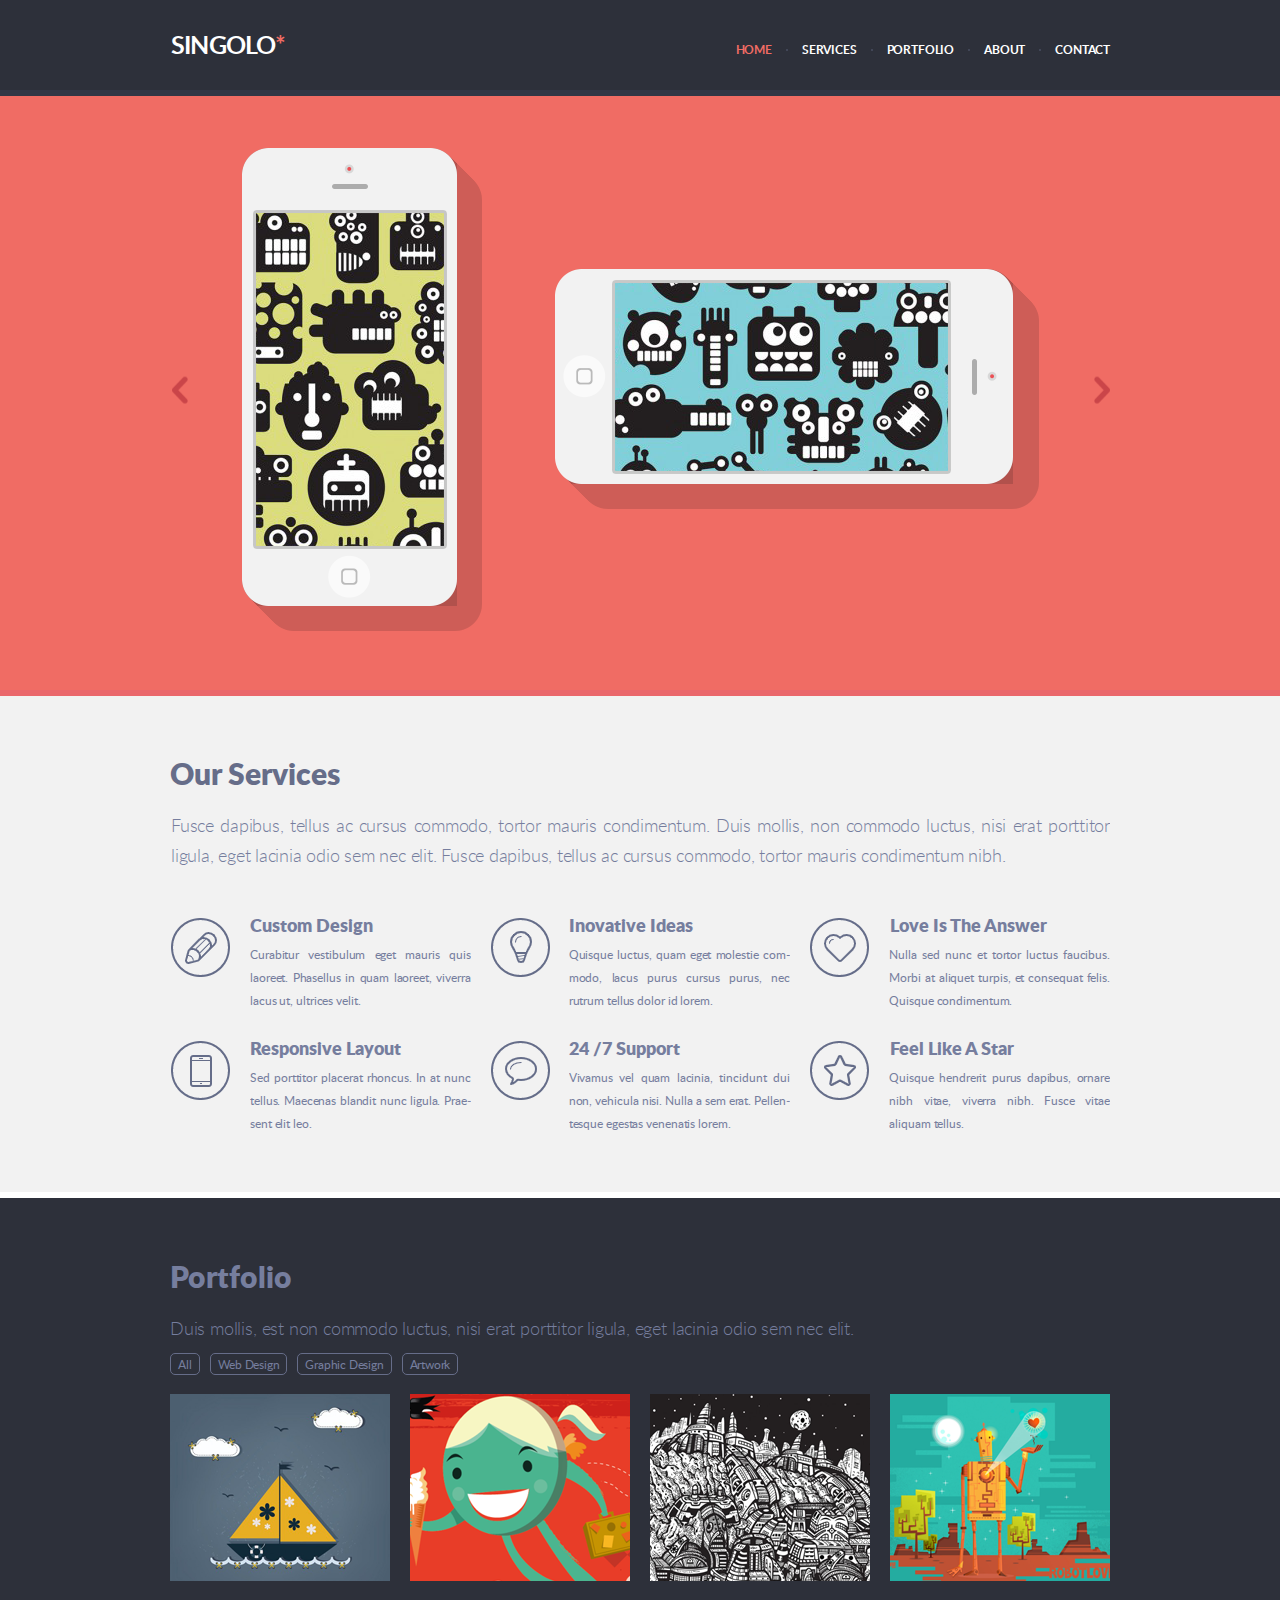
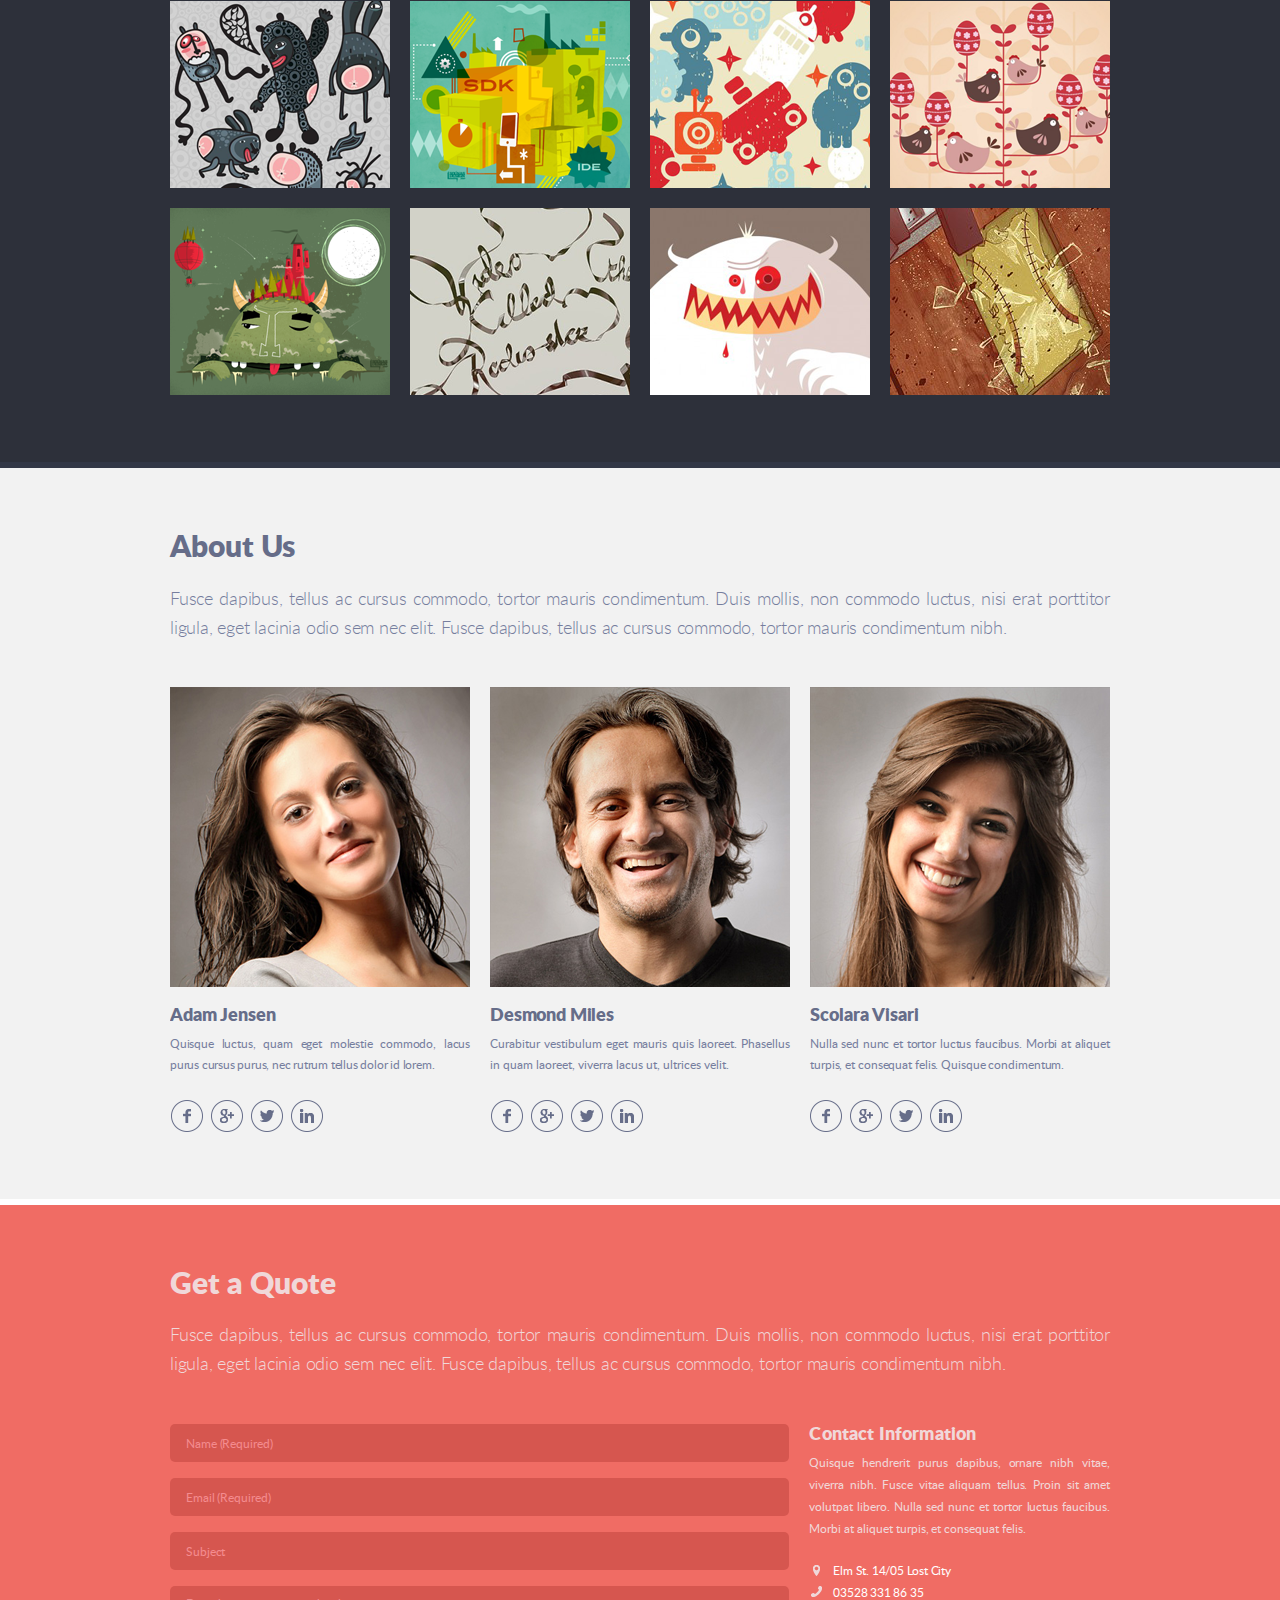
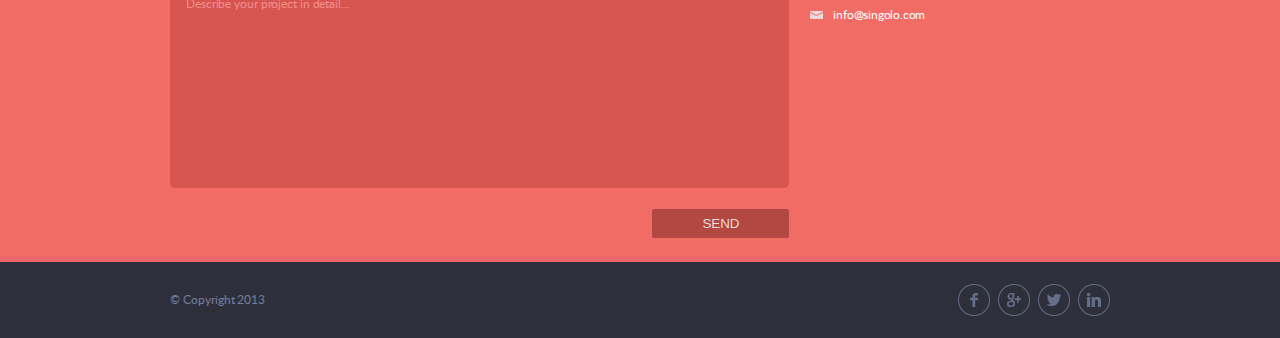
<file: index.html>
<!DOCTYPE html>
<html lang="en">
<head>
  <meta charset="UTF-8">
  <meta name="viewport" content="width=device-width, initial-scale=1.0">
  <title>Singolo</title>
  <link rel="stylesheet" href="style.css">
</head>
<body>
  <div class="wrapper">
    <header class="header">
      <div class="container">
        <div class="header__block">
          <div class="burger">
            <div class="burger__item"></div>
            <div class="burger__item"></div>
            <div class="burger__item"></div>
          </div>
          <h1 class="header__logo">Singolo<span class="header__note">*</span></h1>
          <nav class="header__nav">
            <ul class="nav">
              <li class="nav__item">
                <a class="nav__link active" href="#home">Home</a>
              </li>
              <li class="nav__item">
                <a class="nav__link" href="#services">Services</a>
              </li>
              <li class="nav__item">
                <a class="nav__link" href="#portfolio">Portfolio</a>
              </li>
              <li class="nav__item">
                <a class="nav__link" href="#about">About</a>
              </li>
              <li class="nav__item">
                <a class="nav__link" href="#contact">Contact</a>
              </li>
            </ul>
          </nav>
        </div>
      </div>
    </header>
    <main class="content">
      <div class="slider" id="home">
        <div class="container">
          <div class="slider__block">
            <div class="arrow-left">
              <img src="./assets/images/arrow-left.png" alt="arrow-left">
            </div>
            <div class="arrow-right"">
              <img src="./assets/images/arrow-right.png" alt="arrow-right">
            </div>
            <div class="slider__wrapper">
              <div class="slide">
                <div class="vertical-phone" id="vertical-phone">
                  <div class="vertical-blackout">
                    <div class="to-bottom"></div>
                    <div class="to-top"></div>
                  </div>
                  <div class="vertical-circle"></div>
                  <img class="vertical-img" src="./assets/images/iphone-vertical.png" alt="iphone-vertical">
                  <div class="vertical-shadow">
                    <img src="./assets/images/vertical-shadow.png" alt="vertical-shadow">
                  </div>
                </div>
                <div class="hozirontal-phone">
                  <div class="horizontal-blackout">
                    <div class="to-left"></div>
                    <div class="to-right"></div>
                  </div>
                  <div class="horizontal-circle"></div>
                  <img class="horizontal-img" src="./assets/images/iphone-horizontal.png" alt="iphone-vertical">
                  <div class="horizontal-shadow">
                    <img src="./assets/images/horizontal-shadow.png" alt="horizontal-shadow">
                  </div>
                </div>
              </div>
              <div class="slide">
                <div class="allPhones">
                  <img src="assets/images/slide2.png" alt="Phones">
                </div>
              </div>
            </div>
          </div>
        </div>
      </div>
      <div class="services" id="services">
        <div class="container">
          <div class="services__block">
            <h2 class="services__title">Our Services</h2>
            <div class="services__desc">Fusce dapibus, tellus ac cursus commodo, tortor mauris condimentum. Duis mollis, non commodo luctus, nisi erat porttitor ligula, eget lacinia odio sem nec elit. Fusce dapibus, tellus ac cursus commodo, tortor mauris condimentum nibh.</div>
            <div class="layout-column3">
              <div class="service">
                <div class="service__pic">
                  <img class="service__img" src="./assets/images/pen.png" alt="Pen">
                </div>
                <div class="service__info">
                  <h3 class="service__head">Custom Design</h3>
                  <div class="service__text">
                    Curabitur vestibulum eget mauris quis laoreet. Phasellus in quam laoreet, viverra lacus ut, ultrices velit.
                  </div>
                </div>
              </div>
              <div class="service">
                <div class="service__pic">
                  <img class="service__img" src="./assets/images/bulb.png" alt="Bulb">
                </div>
                <div class="service__info">
                  <h3 class="service__head">Inovative Ideas</h3>
                  <div class="service__text">
                    Quisque luctus, quam eget molestie com-modo, lacus purus cursus purus, nec rutrum tellus dolor id lorem.
                  </div>
                </div>
              </div>
              <div class="service">
                <div class="service__pic">
                  <img class="service__img" src="./assets/images/heart.png" alt="Heart">
                </div>
                <div class="service__info">
                  <h3 class="service__head">Love Is The Answer</h3>
                  <div class="service__text">
                    Nulla sed nunc et tortor luctus faucibus. Morbi at aliquet turpis, et consequat felis. Quisque condimentum.
                  </div>
                </div>
              </div>
              <div class="service">
                <div class="service__pic">
                  <img class="service__img" src="./assets/images/phone.png" alt="Phone">
                </div>
                <div class="service__info">
                  <h3 class="service__head">Responsive Layout</h3>
                  <div class="service__text">
                    Sed porttitor placerat rhoncus. In at nunc tellus. Maecenas blandit nunc ligula. Prae&shy;sent elit leo.
                  </div>
                </div>
              </div>
              <div class="service">
                <div class="service__pic">
                  <img class="service__img" src="./assets/images/bubble.png" alt="Bubble">
                </div>
                <div class="service__info">
                  <h3 class="service__head">24 /7 Support</h3>
                  <div class="service__text">
                    Vivamus vel quam lacinia, tincidunt dui non, vehicula nisi. Nulla a sem erat. Pellen&shy;tesque egestas venenatis lorem.
                  </div>
                </div>
              </div>
              <div class="service">
                <div class="service__pic">
                  <img class="service__img" src="./assets/images/star.png" alt="Star">
                </div>
                <div class="service__info">
                  <h3 class="service__head">Feel Like A Star</h3>
                  <div class="service__text">
                    Quisque hendrerit purus dapibus, ornare nibh vitae, viverra nibh. Fusce vitae aliquam tellus.
                  </div>
                </div>
              </div>
            </div>
          </div>
        </div>
      </div>
      <div class="portfolio" id="portfolio">
        <div class="container">
          <div class="portfolio__block">
            <h2 class="portfolio__title">Portfolio</h2>
            <div class="portfolio__desc">
              Duis mollis, est non commodo luctus, nisi erat porttitor ligula, eget lacinia odio sem nec elit.
            </div>
            <div class="portfolio__buttons">
              <ul class="buttons">
                <li class="buttons__item buttons__item--active">
                  <a href="#" class="buttons__link">All</a>
                </li>
                <li class="buttons__item">
                  <a href="#" class="buttons__link">Web Design</a>
                </li>
                <li class="buttons__item">
                  <a href="#" class="buttons__link">Graphic Design</a>
                </li>
                <li class="buttons__item">
                  <a href="#" class="buttons__link">Artwork</a>
                </li>
              </ul>
            </div>
            <div class="portfolio__images">
              <div class="portfolio__pic">
                <img class="portfolio__img" src="./assets/images/portfolio/portfolio_image1.png" alt="Image 1">
              </div>
              <div class="portfolio__pic">
                <img class="portfolio__img" src="./assets/images/portfolio/portfolio_image2.png" alt="Image 2">
              </div>
              <div class="portfolio__pic">
                <img class="portfolio__img" src="./assets/images/portfolio/portfolio_image3.png" alt="Image 3">
              </div>
              <div class="portfolio__pic">
                <img class="portfolio__img" src="./assets/images/portfolio/portfolio_image4.png" alt="Image 4">
              </div>
              <div class="portfolio__pic">
                <img class="portfolio__img" src="./assets/images/portfolio/portfolio_image5.png" alt="Image 5">
              </div>
              <div class="portfolio__pic">
                <img class="portfolio__img" src="./assets/images/portfolio/portfolio_image6.png" alt="Image 6">
              </div>
              <div class="portfolio__pic">
                <img class="portfolio__img" src="./assets/images/portfolio/portfolio_image7.png" alt="Image 7">
              </div>
              <div class="portfolio__pic">
                <img class="portfolio__img" src="./assets/images/portfolio/portfolio_image8.png" alt="Image 8">
              </div>
              <div class="portfolio__pic">
                <img class="portfolio__img" src="./assets/images/portfolio/portfolio_image9.png" alt="Image 9">
              </div>
              <div class="portfolio__pic">
                <img class="portfolio__img" src="./assets/images/portfolio/portfolio_image10.png" alt="Image 10">
              </div>
              <div class="portfolio__pic">
                <img class="portfolio__img" src="./assets/images/portfolio/portfolio_image11.png" alt="Image 11">
              </div>
              <div class="portfolio__pic">
                <img class="portfolio__img" src="./assets/images/portfolio/portfolio_image12.png" alt="Image 12">
              </div>
            </div>
          </div>
        </div>
      </div>
      <div class="about" id="about">
        <div class="container">
          <div class="about__block">
            <h2 class="about__title">About Us</h2>
            <div class="about__desc">
              Fusce dapibus, tellus ac cursus commodo, tortor mauris condimentum. Duis mollis, non commodo luctus, nisi erat porttitor ligula, eget lacinia odio sem nec elit. Fusce dapibus, tellus ac cursus commodo, tortor mauris condimentum nibh.
            </div>
            <div class="about__column3">
              <div class="person">
                <div class="person__pic">
                  <img class="person__img" src="./assets/images/portfolio/about-photo1.png" alt="Person 1">
                </div>
                <div class="person__name">Adam Jensen</div>
                <div class="person__info">Quisque luctus, quam eget molestie commodo, lacus purus cursus purus, nec rutrum tellus dolor id lorem.</div>
                <ul class="social">
                  <li class="social__item">
                    <a class="social__link social__link--fb" href="#" >
                      <img src="./assets/images/portfolio/fb.png" alt="Facebook">
                    </a>
                  </li>
                  <li class="social__item">
                    <a class="social__link social__link--go" href="#" >
                      <img src="./assets/images/portfolio/google.png" alt="Google+">
                    </a>
                  </li>
                  <li class="social__item">
                    <a class="social__link social__link--tw" href="#" >
                      <img src="./assets/images/portfolio/tw.png" alt="Twitter">
                    </a>
                  </li>
                  <li class="social__item">
                    <a class="social__link social__link--ln" href="#" >
                      <img src="./assets/images/portfolio/linkedin.png" alt="Linkedin">
                    </a>
                  </li>
                </ul>
              </div>
              <div class="person">
                <div class="person__pic">
                  <img class="person__img" src="./assets/images/portfolio/about-photo2.png" alt="Person 2">
                </div>
                <div class="person__name">Desmond Miles</div>
                <div class="person__info">Curabitur vestibulum eget mauris quis laoreet. Phasellus in quam laoreet, viverra lacus ut, ultrices velit.</div>
                <ul class="social">
                  <li class="social__item">
                    <a class="social__link social__link--fb" href="#" >
                      <img src="./assets/images/portfolio/fb.png" alt="Facebook">
                    </a>
                  </li>
                  <li class="social__item">
                    <a class="social__link social__link--go" href="#" >
                      <img src="./assets/images/portfolio/google.png" alt="Google+">
                    </a>
                  </li>
                  <li class="social__item">
                    <a class="social__link social__link--tw" href="#" >
                      <img src="./assets/images/portfolio/tw.png" alt="Twitter">
                    </a>
                  </li>
                  <li class="social__item">
                    <a class="social__link social__link--ln" href="#" >
                      <img src="./assets/images/portfolio/linkedin.png" alt="Linkedin">
                    </a>
                  </li>
                </ul>
              </div>
              <div class="person">
                <div class="person__pic">
                  <img class="person__img" src="./assets/images/portfolio/about-photo3.png" alt="Person 3">
                </div>
                <div class="person__name">Scolara Visari</div>
                <div class="person__info">Nulla sed nunc et tortor luctus faucibus. Morbi at aliquet turpis, et consequat felis. Quisque condimentum.</div>
                <ul class="social">
                  <li class="social__item">
                    <a class="social__link social__link--fb" href="#" >
                      <img src="./assets/images/portfolio/fb.png" alt="Facebook">
                    </a>
                  </li>
                  <li class="social__item">
                    <a class="social__link social__link--go" href="#" >
                      <img src="./assets/images/portfolio/google.png" alt="Google+">
                    </a>
                  </li>
                  <li class="social__item">
                    <a class="social__link social__link--tw" href="#" >
                      <img src="./assets/images/portfolio/tw.png" alt="Twitter">
                    </a>
                  </li>
                  <li class="social__item">
                    <a class="social__link social__link--ln" href="#" >
                      <img src="./assets/images/portfolio/linkedin.png" alt="Linkedin">
                    </a>
                  </li>
                </ul>
              </div>
            </div>
          </div>
        </div>
      </div>
      <div class="quote" id="contact">
        <div class="container">
          <div class="quote__block">
            <h2 class="quote__title">Get a Quote</h2>
            <div class="quote__desc">
              Fusce dapibus, tellus ac cursus commodo, tortor mauris
              condimentum. Duis mollis, non commodo luctus, nisi erat
              porttitor ligula, eget lacinia odio sem nec elit. Fusce dapibus,
              tellus ac cursus commodo, tortor mauris condimentum nibh.
            </div>
            <div class="quote__information">
              <form class="form" action="#" method="post">
                <div class="form__row">
                  <input
                    class="form__input"
                    id="form-name"
                    type="text"
                    name="name"
                    placeholder="Name (Required)"
                    pattern="[_a-zA-Z0-9()\s-]+"
                    required
                  />
                </div>
                <div class="form__row">
                  <input
                    class="form__input"
                    id="form-email"
                    type="email"
                    name="email"
                    placeholder="Email (Required)"
                    pattern="^([a-z0-9_\.-]+)@([a-z0-9_\.-]+)\.([a-z\.]{2,6})$"
                    required
                  />
                </div>
                <div class="form__row">
                  <input
                    class="form__input"
                    id="form-subject"
                    type="text"
                    name="subject"
                    placeholder="Subject"
                    pattern="[_a-zA-Z0-9()\s-]+"
                    required
                  />
                </div>
                <div class="form__row">
                  <textarea
                    class="form__detail"
                    id="form-detail"
                    name="detail"
                    placeholder="Describe your project in detail..."
                    required
                  ></textarea>
                </div>
                <div class="form__row form__row--btn">
                  <input class="form__submit" id="form-submit" type="submit" value="SEND" />
                </div>
              </form>
              <div class="info">
                <h3 class="info__head">Contact Information</h3>
                <div class="info__block">
                  <p>
                    Quisque hendrerit purus dapibus, ornare nibh vitae, viver&shy;ra
                    nibh. Fusce vitae aliquam tellus. Proin sit amet volutpat
                    libero. Nulla sed nunc et tortor luctus faucibus. Morbi at
                    aliquet turpis, et consequat felis.
                  </p>
                </div>
                <ul class="info__list">
                  <li class="info__item">
                    <a class="info__link" href="#">
                      <div class="info__pic">
                        <img class="info__img" src="assets/images/feedback/location.png" alt="Location">
                      </div>
                      <div class="info__text">Elm St. 14/05 Lost City</div>
                    </a>
                  </li>
                  <li class="info__item">
                    <a class="info__link" href="tel:035283318635">
                      <div class="info__pic">
                        <img class="info__img" src="assets/images/feedback/telephone.png" alt="Telephone">
                      </div>
                      <div class="info__text">03528 331 86 35</div>
                    </a>
                  </li>
                  <li class="info__item">
                    <a class="info__link" href="mailto:info@singolo.com">
                      <div class="info__pic">
                        <img class="info__img" src="assets/images/feedback/mail.png" alt="Email">
                      </div>
                      <div class="info__text">info@singolo.com</div>
                    </a>
                  </li>
                </ul>
              </div>
            </div>
          </div>
        </div>
      </div>
    </main>
    <div id="message-block" class="hidden">
      <div id="message">
        <h3 id="message__title">The letter was sent!</h3>
        <p><span id="result-subject"></span></p>
        <p><span id="result-detail"></span></p>
        <button id="close-btn">Ок</button>
      </div>
    </div>
    <footer class="footer">
      <div class="container">
        <div class="footer__block">
          <div class="footer__copyright">&copy; Copyright 2013</div>
          <ul class="social social-footer">
            <li class="social__item">
              <a class="social__link social__link--fb" href="#" >
                <img src="./assets/images/portfolio/fb.png" alt="Facebook">
              </a>
            </li>
            <li class="social__item">
              <a class="social__link social__link--go" href="#" >
                <img src="./assets/images/portfolio/google.png" alt="Google+">
              </a>
            </li>
            <li class="social__item">
              <a class="social__link social__link--tw" href="#" >
                <img src="./assets/images/portfolio/tw.png" alt="Twitter">
              </a>
            </li>
            <li class="social__item">
              <a class="social__link social__link--ln" href="#" >
                <img src="./assets/images/portfolio/linkedin.png" alt="Linkedin">
              </a>
            </li>
          </ul>
        </div>
      </div>
    </footer>
  </div>
<script src="./script.js"></script>
</body>
</html>
</file>
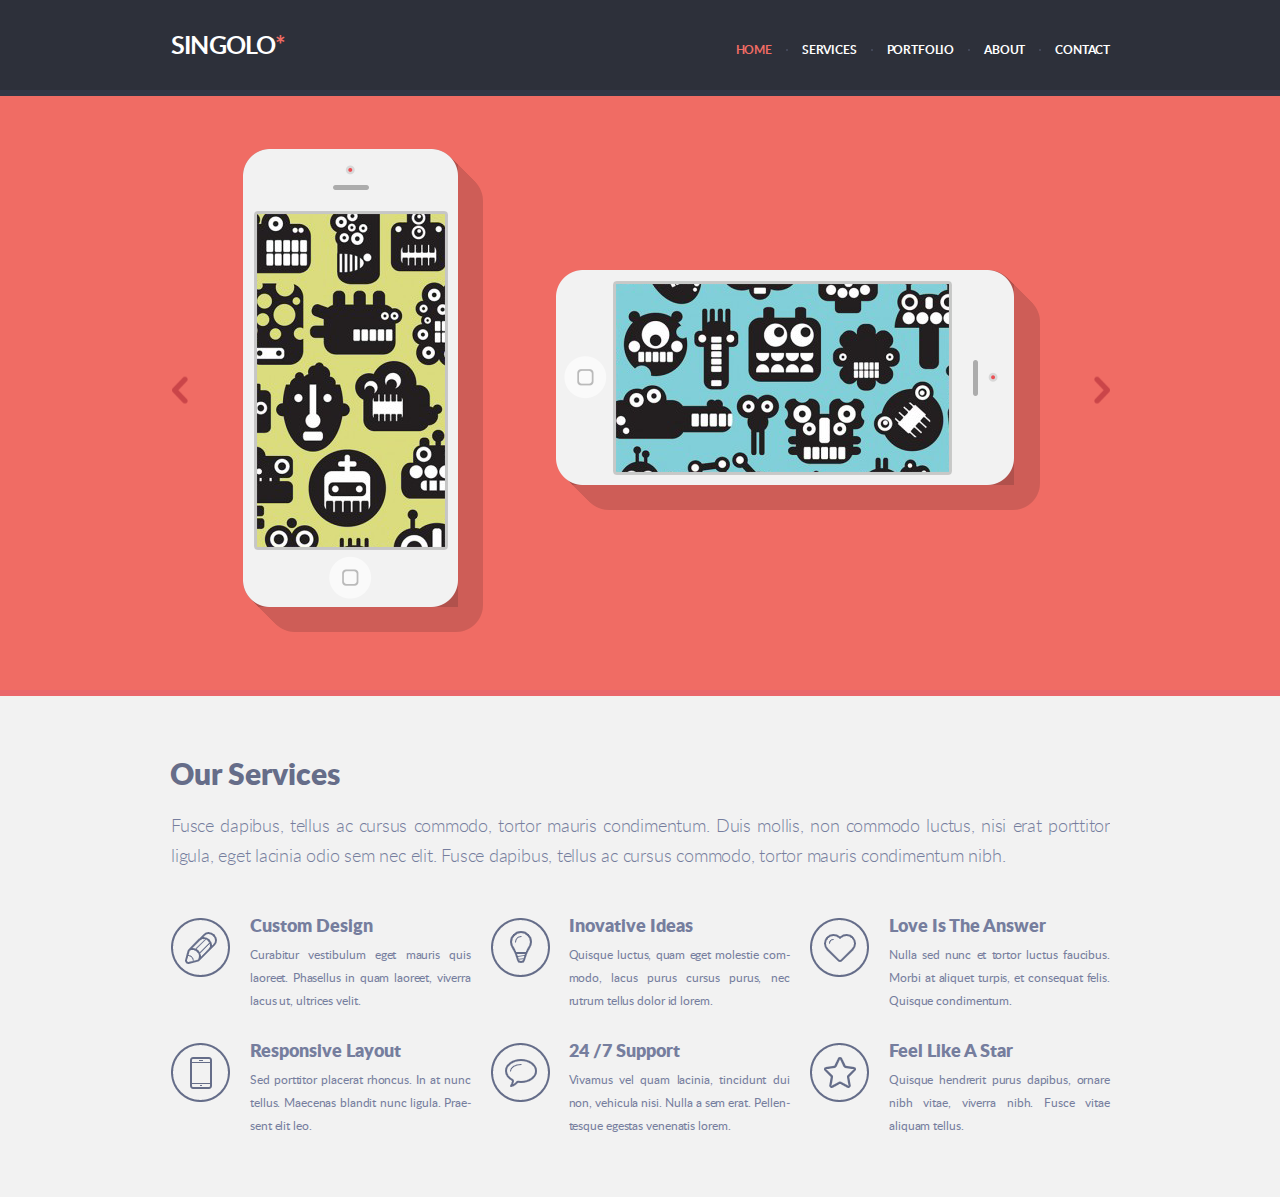
<file: singolo1.html>
<!DOCTYPE html>
<html lang="en">
<head>
  <meta charset="UTF-8">
  <meta name="viewport" content="width=device-width, initial-scale=1.0">
  <title>Singolo</title>
  <link rel="stylesheet" href="singolo1.css">
</head>
<body>
  <div class="wrapper">
    <header class="header">
      <div class="container">
        <div class="header__block">
          <h1 class="header__logo">Singolo<span class="header__note">*</span></h1>
          <nav class="header__nav">
            <ul class="nav">
              <li class="nav__item">
                <a class="nav__link" href="#">Home</a>
              </li>
              <li class="nav__item">
                <a class="nav__link" href="#">Services</a>
              </li>
              <li class="nav__item">
                <a class="nav__link" href="#">Portfolio</a>
              </li>
              <li class="nav__item">
                <a class="nav__link" href="#">About</a>
              </li>
              <li class="nav__item">
                <a class="nav__link" href="#">Contact</a>
              </li>
            </ul>
          </nav>
        </div>
      </div>
    </header>
    <main class="content">
      <div class="slider">
        <div class="container">
          <div class="slider__block">
            <div class="arrow-left">
              <img src="./assets/images/arrow-left.png" alt="arrow-left">
            </div>
            <div class="arrow-right">
              <img src="./assets/images/arrow-right.png" alt="arrow-right">
            </div>
            <div class="slide">
              <div class="vertical-phone">
                <img class="vertical-img" src="./assets/images/iphone-vertical.png" alt="iphone-vertical">
                <div class="vertical-shadow">
                  <img src="./assets/images/vertical-shadow.png" alt="vertical-shadow">
                </div>
              </div>
              <div class="hozirontal-phone">
                <img class="horizontal-img" src="./assets/images/iphone-horizontal.png" alt="iphone-vertical">
                <div class="horizontal-shadow">
                  <img src="./assets/images/horizontal-shadow.png" alt="horizontal-shadow">
                </div>
              </div>
            </div>
          </div>
        </div>
      </div>
      <div class="services">
        <div class="container">
          <div class="services__block">
            <h2 class="services__title">Our Services</h2>
            <div class="services__desc">Fusce dapibus, tellus ac cursus commodo, tortor mauris condimentum. Duis mollis, non commodo luctus, nisi erat porttitor ligula, eget lacinia odio sem nec elit. Fusce dapibus, tellus ac cursus commodo, tortor mauris condimentum nibh.</div>
            <div class="layout-column3">
              <div class="service">
                <div class="service__pic">
                  <img class="service__img" src="./assets/images/pen.png" alt="Pen">
                </div>
                <div class="service__info">
                  <h3 class="service__head">Custom Design</h3>
                  <div class="service__text">
                    Curabitur vestibulum eget mauris quis laoreet. Phasellus in quam laoreet, viverra lacus ut, ultrices velit.
                  </div>
                </div>
              </div>
              <div class="service">
                <div class="service__pic">
                  <img class="service__img" src="./assets/images/bulb.png" alt="Bulb">
                </div>
                <div class="service__info">
                  <h3 class="service__head">Inovative Ideas</h3>
                  <div class="service__text">
                    Quisque luctus, quam eget molestie com-modo, lacus purus cursus purus, nec rutrum tellus dolor id lorem.
                  </div>
                </div>
              </div>
              <div class="service">
                <div class="service__pic">
                  <img class="service__img" src="./assets/images/heart.png" alt="Heart">
                </div>
                <div class="service__info">
                  <h3 class="service__head">Love Is The Answer</h3>
                  <div class="service__text">
                    Nulla sed nunc et tortor luctus faucibus. Morbi at aliquet turpis, et consequat felis. Quisque condimentum.
                  </div>
                </div>
              </div>
              <div class="service">
                <div class="service__pic">
                  <img class="service__img" src="./assets/images/phone.png" alt="Phone">
                </div>
                <div class="service__info">
                  <h3 class="service__head">Responsive Layout</h3>
                  <div class="service__text">
                    Sed porttitor placerat rhoncus. In at nunc tellus. Maecenas blandit nunc ligula. Prae&shy;sent elit leo.
                  </div>
                </div>
              </div>
              <div class="service">
                <div class="service__pic">
                  <img class="service__img" src="./assets/images/bubble.png" alt="Bubble">
                </div>
                <div class="service__info">
                  <h3 class="service__head">24 /7 Support</h3>
                  <div class="service__text">
                    Vivamus vel quam lacinia, tincidunt dui non, vehicula nisi. Nulla a sem erat. Pellen&shy;tesque egestas venenatis lorem.
                  </div>
                </div>
              </div>
              <div class="service">
                <div class="service__pic">
                  <img class="service__img" src="./assets/images/star.png" alt="Star">
                </div>
                <div class="service__info">
                  <h3 class="service__head">Feel Like A Star</h3>
                  <div class="service__text">
                    Quisque hendrerit purus dapibus, ornare nibh vitae, viverra nibh. Fusce vitae aliquam tellus.
                  </div>
                </div>
              </div>
            </div>
          </div>
        </div>
      </div>
    </main>
  </div>
</body>
</html>
</file>
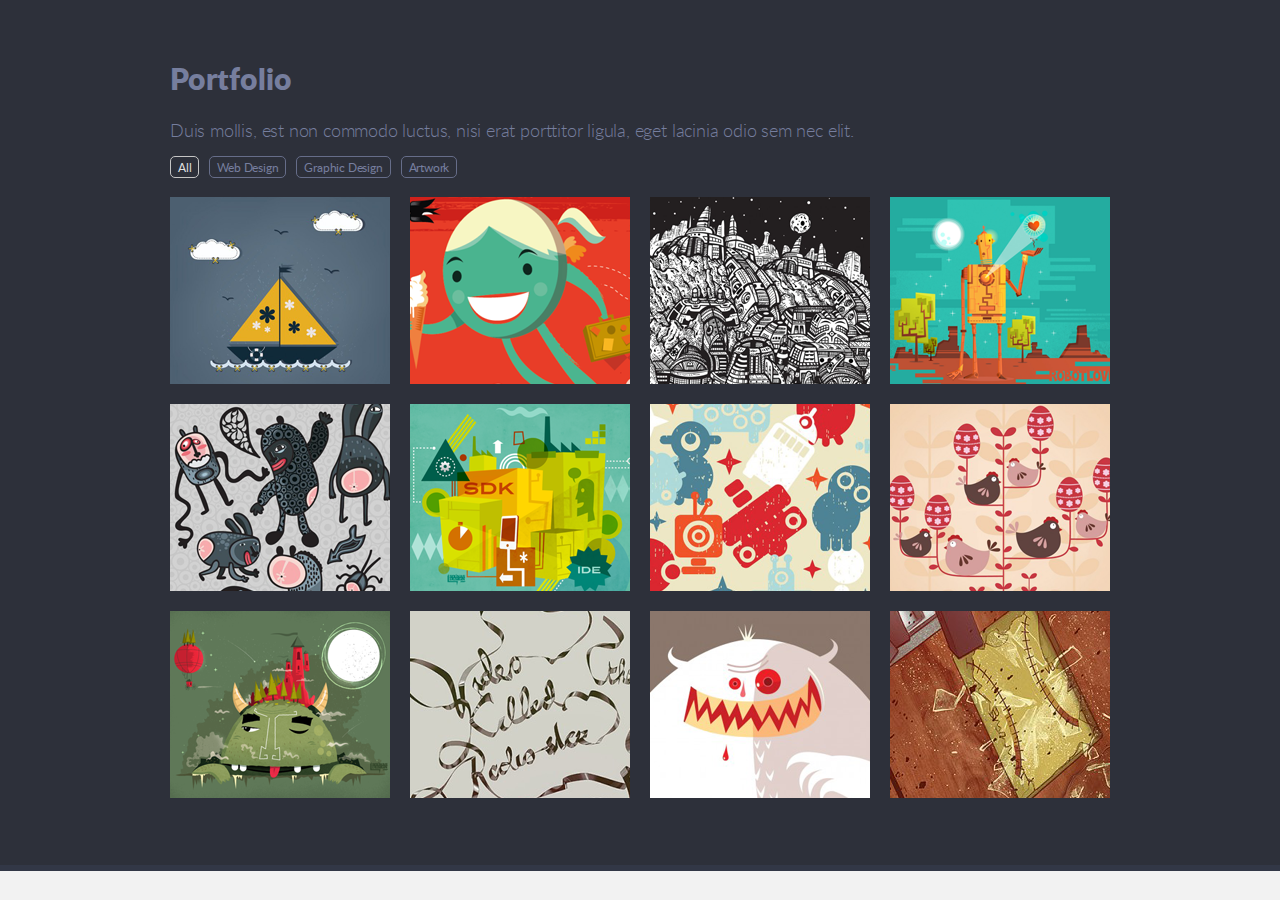
<file: singolo2.html>
<!DOCTYPE html>
<html lang="en">
<head>
  <meta charset="UTF-8">
  <meta name="viewport" content="width=device-width, initial-scale=1.0">
  <title>Singolo</title>
  <link rel="stylesheet" href="singolo2.css">
</head>
<body>
  <div class="wrapper">
    <main class="content">
      <div class="portfolio">
        <div class="container">
          <div class="portfolio__block">
            <h2 class="portfolio__title">Portfolio</h2>
            <div class="portfolio__desc">
              Duis mollis, est non commodo luctus, nisi erat porttitor ligula, eget lacinia odio sem nec elit.
            </div>
            <div class="portfolio__buttons">
              <ul class="buttons">
                <li class="buttons__item buttons__item--active">
                  <a href="#" class="buttons__link">All</a>
                </li>
                <li class="buttons__item">
                  <a href="#" class="buttons__link">Web Design</a>
                </li>
                <li class="buttons__item">
                  <a href="#" class="buttons__link">Graphic Design</a>
                </li>
                <li class="buttons__item">
                  <a href="#" class="buttons__link">Artwork</a>
                </li>
              </ul>
            </div>
            <div class="portfolio__images">
              <div class="portfolio__pic">
                <img class="portfolio__img" src="./assets/images/portfolio/portfolio_image1.png" alt="Image 1">
              </div>
              <div class="portfolio__pic">
                <img class="portfolio__img" src="./assets/images/portfolio/portfolio_image2.png" alt="Image 2">
              </div>
              <div class="portfolio__pic">
                <img class="portfolio__img" src="./assets/images/portfolio/portfolio_image3.png" alt="Image 3">
              </div>
              <div class="portfolio__pic">
                <img class="portfolio__img" src="./assets/images/portfolio/portfolio_image4.png" alt="Image 4">
              </div>
              <div class="portfolio__pic">
                <img class="portfolio__img" src="./assets/images/portfolio/portfolio_image5.png" alt="Image 5">
              </div>
              <div class="portfolio__pic">
                <img class="portfolio__img" src="./assets/images/portfolio/portfolio_image6.png" alt="Image 6">
              </div>
              <div class="portfolio__pic">
                <img class="portfolio__img" src="./assets/images/portfolio/portfolio_image7.png" alt="Image 7">
              </div>
              <div class="portfolio__pic">
                <img class="portfolio__img" src="./assets/images/portfolio/portfolio_image8.png" alt="Image 8">
              </div>
              <div class="portfolio__pic">
                <img class="portfolio__img" src="./assets/images/portfolio/portfolio_image9.png" alt="Image 9">
              </div>
              <div class="portfolio__pic">
                <img class="portfolio__img" src="./assets/images/portfolio/portfolio_image10.png" alt="Image 10">
              </div>
              <div class="portfolio__pic">
                <img class="portfolio__img" src="./assets/images/portfolio/portfolio_image11.png" alt="Image 11">
              </div>
              <div class="portfolio__pic">
                <img class="portfolio__img" src="./assets/images/portfolio/portfolio_image12.png" alt="Image 12">
              </div>
            </div>
          </div>
        </div>
      </div>
    </main>
  </div>
</body>
</html>
</file>
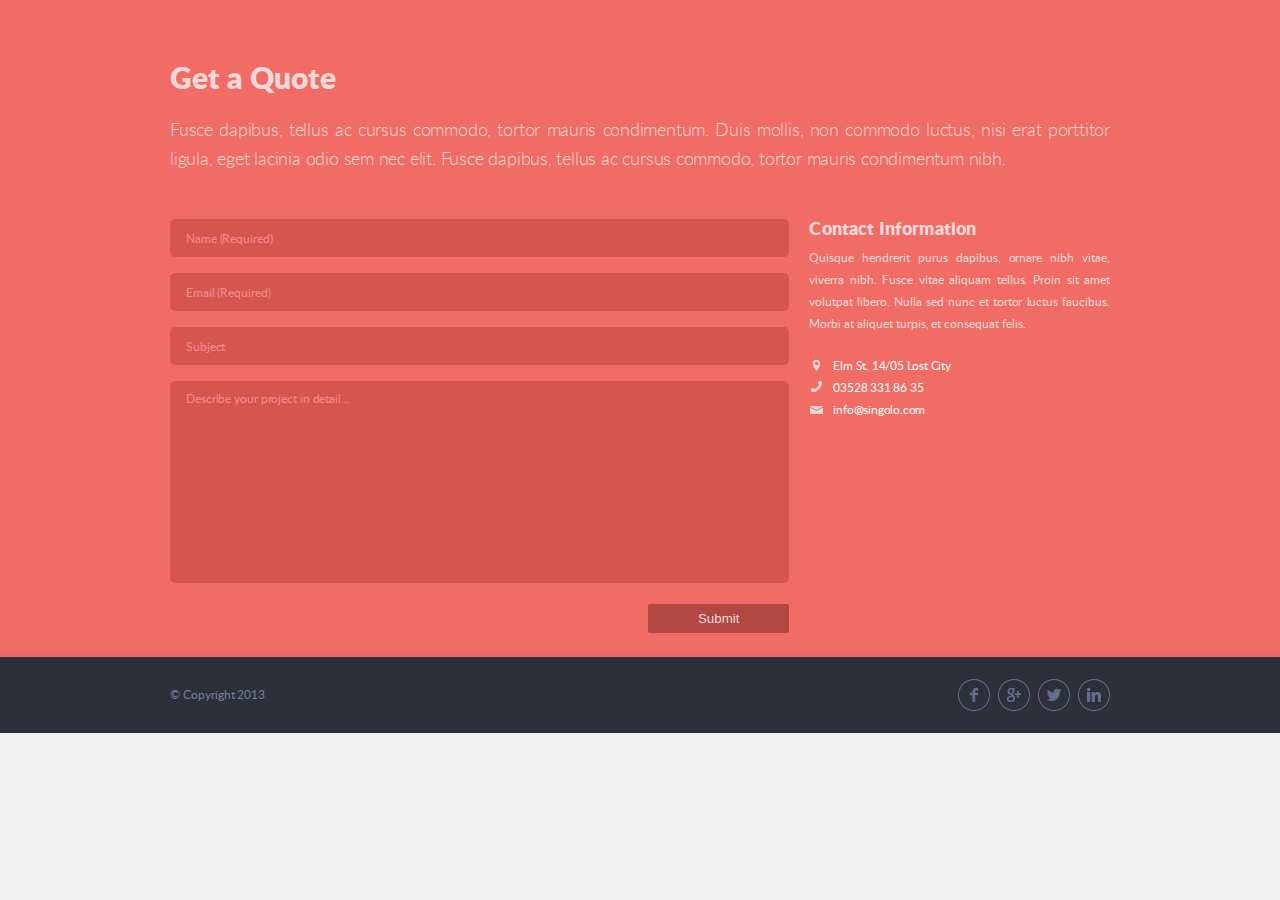
<file: singolo3.html>
<!DOCTYPE html>
<html lang="en">
  <head>
    <meta charset="UTF-8" />
    <meta name="viewport" content="width=device-width, initial-scale=1.0" />
    <title>Singolo</title>
    <link rel="stylesheet" href="singolo3.css" />
  </head>
  <body>
    <div class="wrapper">
      <main class="content">
        <div class="quote">
          <div class="container">
            <div class="quote__block">
              <h2 class="quote__title">Get a Quote</h2>
              <div class="quote__desc">
                Fusce dapibus, tellus ac cursus commodo, tortor mauris
                condimentum. Duis mollis, non commodo luctus, nisi erat
                porttitor ligula, eget lacinia odio sem nec elit. Fusce dapibus,
                tellus ac cursus commodo, tortor mauris condimentum nibh.
              </div>
              <div class="quote__information">
                <form class="form" action="#" method="post">
                  <div class="form__row">
                    <input
                      class="form__input"
                      id="form-name"
                      type="text"
                      name="name"
                      placeholder="Name (Required)"
                      required
                      pattern="[_a-zA-Z0-9()\s-]+"
                    />
                  </div>
                  <div class="form__row">
                    <input
                      class="form__input"
                      id="form-email"
                      type="email"
                      name="email"
                      placeholder="Email (Required)"
                      required
                      pattern="^([a-z0-9_\.-]+)@([a-z0-9_\.-]+)\.([a-z\.]{2,6})$"
                    />
                  </div>
                  <div class="form__row">
                    <input
                      class="form__input"
                      id="form-subject"
                      type="text"
                      name="subject"
                      placeholder="Subject"
                      required
                      pattern="[_a-zA-Z0-9()\s-]+"
                    />
                  </div>
                  <div class="form__row">
                    <textarea
                      class="form__detail"
                      id="form-detail"
                      name="detail"
                      placeholder="Describe your project in detail..."
                      required
                    ></textarea>
                  </div>
                  <div class="form__row form__row--btn">
                    <input class="form__submit" type="submit" value="Submit" />
                  </div>
                </form>
                <div class="info">
                  <h3 class="info__head">Contact Information</h3>
                  <div class="info__block">
                    <p>
                      Quisque hendrerit purus dapibus, ornare nibh vitae, viver&shy;ra
                      nibh. Fusce vitae aliquam tellus. Proin sit amet volutpat
                      libero. Nulla sed nunc et tortor luctus faucibus. Morbi at
                      aliquet turpis, et consequat felis.
                    </p>
                  </div>
                  <ul class="info__list">
                    <li class="info__item">
                      <a class="info__link" href="#">
                        <div class="info__pic">
                          <img class="info__img" src="assets/images/feedback/location.png" alt="Location">
                        </div>
                        <div class="info__text">Elm St. 14/05 Lost City</div>
                      </a>
                    </li>
                    <li class="info__item">
                      <a class="info__link" href="tel:035283318635">
                        <div class="info__pic">
                          <img class="info__img" src="assets/images/feedback/telephone.png" alt="Telephone">
                        </div>
                        <div class="info__text">03528 331 86 35</div>
                      </a>
                    </li>
                    <li class="info__item">
                      <a class="info__link" href="mailto:info@singolo.com">
                        <div class="info__pic">
                          <img class="info__img" src="assets/images/feedback/mail.png" alt="Email">
                        </div>
                        <div class="info__text">info@singolo.com</div>
                      </a>
                    </li>
                  </ul>
                </div>
              </div>
            </div>
          </div>
        </div>
      </main>
      <footer class="footer">
        <div class="container">
          <div class="footer__block">
            <div class="footer__copyright">&copy; Copyright 2013</div>
            <ul class="social social-footer">
              <li class="social__item">
                <a class="social__link social__link--fb" href="#" >
                  <img src="./assets/images/portfolio/fb.png" alt="Facebook">
                </a>
              </li>
              <li class="social__item">
                <a class="social__link social__link--go" href="#" >
                  <img src="./assets/images/portfolio/google.png" alt="Google+">
                </a>
              </li>
              <li class="social__item">
                <a class="social__link social__link--tw" href="#" >
                  <img src="./assets/images/portfolio/tw.png" alt="Twitter">
                </a>
              </li>
              <li class="social__item">
                <a class="social__link social__link--ln" href="#" >
                  <img src="./assets/images/portfolio/linkedin.png" alt="Linkedin">
                </a>
              </li>
            </ul>
          </div>
        </div>
      </footer>
    </div>
  </body>
</html>
</file>
<file: style.css>
@font-face {
  font-family: "Lato Black";
  src: url("./assets/fonts/lato-black-webfont.eot");
  src: url("./assets/fonts/lato-black-webfont.eot?#iefix")
      format("embedded-opentype"),
    url("./assets/fonts/lato-black-webfont.woff") format("woff"),
    url("./assets/fonts/lato-black-webfont.ttf") format("truetype"),
    url("./assets/fonts/lato-black-webfont.svg#latoblack") format("svg");
  font-weight: normal;
  font-style: normal;
}

@font-face {
  font-family: "Lato Bold";
  src: url("./assets/fonts/lato-bold-webfont.eot");
  src: url("./assets/fonts/lato-bold-webfont.eot?#iefix")
      format("embedded-opentype"),
    url("./assets/fonts/lato-bold-webfont.woff") format("woff"),
    url("./assets/fonts/lato-bold-webfont.ttf") format("truetype"),
    url("./assets/fonts/lato-bold-webfont.svg#latobold") format("svg");
  font-weight: normal;
  font-style: normal;
}

@font-face {
  font-family: "Lato Light";
  src: url("./assets/fonts/lato-light-webfont.eot");
  src: url("./assets/fonts/lato-light-webfont.eot?#iefix")
      format("embedded-opentype"),
    url("./assets/fonts/lato-light-webfont.woff") format("woff"),
    url("./assets/fonts/lato-light-webfont.ttf") format("truetype"),
    url("./assets/fonts/lato-light-webfont.svg#latolight") format("svg");
  font-weight: normal;
  font-style: normal;
}

@font-face {
  font-family: "Lato Regular";
  src: url("./assets/fonts/lato-regular-webfont.eot");
  src: url("./assets/fonts/lato-regular-webfont.eot?#iefix")
      format("embedded-opentype"),
    url("./assets/fonts/lato-regular-webfont.woff") format("woff"),
    url("./assets/fonts/lato-regular-webfont.ttf") format("truetype"),
    url("./assets/fonts/lato-regular-webfont.svg#latoregular") format("svg");
  font-weight: normal;
  font-style: normal;
}

html {
  font-size: 10px;
  scroll-behavior: smooth;
}

html,
body {
  height: 100%;
}

body {
  margin: 0;
  font-size: 1.6rem;
  font-family: "Lato Regular", Verdana, sans-serif;
  background: #f2f2f2;
  color: #767e9e;
  line-height: 1.42;
  scroll-behavior: smooth;
}

* {
  box-sizing: border-box;
}

p {
  margin: 0;
  padding: 0;
}

a {
  text-decoration: none;
  color: #ffffff;
}

ul {
  margin: 0;
  padding: 0;
}

ul li {
  list-style: none;
}

h1,
h2,
h3,
h4,
h5,
h6 {
  margin: 0;
  font-weight: normal;
}

.wrapper {
  min-height: 100%;
}

.container {
  max-width: 1020px;
  padding: 0 40px;
  margin: 0 auto;
}

.header {
  position: sticky;
  top: 0;
  border-bottom: 6px solid #323746;
  background: #2d303a;
  z-index: 4;
}

.header__block {
  display: flex;
  align-items: baseline;
  padding: 27px 0;
  font-family: "Lato Bold";
}

.burger {
  position: relative;
  display: none;
  transition: all 0.5s linear;
  z-index: 5;
  cursor: pointer;
  margin-left: -16px;
}

.burger-active {
  transform: rotate(90deg);
}

.burger__item {
  width: 25px;
  height: 2.4px;
  border-radius: 5px;
  background: #ffffff;
  margin: 6.4px;
}

.header__logo {
  margin-right: auto;
  margin-left: 1px;
  color: #ffffff;
  font-size: 2.5rem;
  text-transform: uppercase;
  letter-spacing: -0.8px;
}

.header__note {
  color: #f06c64;
}

.nav {
  display: flex;
}

.nav__item {
  position: relative;
  margin-right: 30px;
}

.nav__item::after {
  position: absolute;
  left: 100%;
  top: 56%;
  transform: translateY(-56%);
  margin-left: 14px;
  width: 2px;
  height: 2px;
  content: "";
  border-radius: 50%;
  background: #494e62;
}

.nav__item:last-child {
  margin-right: 0;
}

.nav__item:last-child::after {
  display: none;
}

.nav__link {
  transition: all 0.3s linear;
  font-size: 1.2rem;
  text-transform: uppercase;
  letter-spacing: -0.17px;
}

.nav__link.active {
  color: #f06c64;
}

.slider {
  background: #f06c64;
  border-bottom: 6px solid #ea676b;
  transition: all 0.5s ease-in-out;
  scroll-margin-top: 95px;
}

.slider-active {
  background: #648bf0;
  border-bottom: 6px solid #648bf0;
}

.slider__block {
  position: relative;
}

.arrow-left,
.arrow-right {
  position: absolute;
  top: 50%;
  transform: translateY(-50%);
  transition: all 0.3s ease;
  cursor: pointer;
  z-index: 3;
}

.arrow-left-active,
.arrow-right-active {
  opacity: 0.5;
}

.arrow-left {
  left: 2px;
}

.arrow-left:hover {
  left: -1px;
}

.arrow-right {
  right: 0;
}

.arrow-right:hover {
  right: -3px;
}

.slider__wrapper {
  display: flex;
  align-items: center;
  max-width: 800px;
  min-height: 518px;
  margin: auto;
  overflow: hidden;
  padding: 25px 0 51px 0;
}

.slide {
  position: relative;
  top: 0;
  right: 0;
  width: 100%;
  left: 0;
  display: flex;
  align-items: center;
  margin-left: 2px;
  min-width: 100%;
  height: 100%;
  opacity: 1;
  transition: all 0.5s;
  visibility: visible;
}

@keyframes slide-opacity {
  0% {
    opacity: 0;
  }
  100% {
    opacity: 1;
  }
}

.allPhones {
  width: 100%;
  text-align: center;
}

.vertical-phone,
.hozirontal-phone {
  position: relative;
  z-index: 1;
}

.vertical-shadow,
.horizontal-shadow {
  position: absolute;
  top: 0;
  z-index: -1;
}

.vertical-phone {
  margin-right: 98px;
}

.vertical-blackout {
  position: absolute;
  top: 65px;
  left: 14px;
  width: 188px;
  height: 333px;
  border-radius: 2px;
  overflow: hidden;
}

.to-bottom-active {
  position: absolute;
  top: 0;
  left: 0;
  width: 100%;
  height: 50%;
  background: #000;
  animation: vertical-anim-off 1s ease-in-out;
}

.to-top-active {
  position: absolute;
  bottom: 0;
  left: 0;
  width: 100%;
  height: 50%;
  background: #000;
  animation: vertical-anim-off 1s ease-in-out;
}

@keyframes vertical-anim-off {
  0% {
    height: 0;
    opacity: 0.2;
  }
  100% {
    height: 50%;
    opacity: 1;
  }
}

.vertical-circle {
  position: absolute;
  bottom: 14px;
  left: 40.5%;
  width: 41px;
  height: 41px;
  border-radius: 50%;
  cursor: pointer;
  transition: all 1s linear;
}

.vertical-circle-active {
  box-shadow: inset 0 0 5px red;
}

.hozirontal-phone {
  margin-top: -1px;
}

.horizontal-blackout {
  position: absolute;
  top: 14px;
  left: 60px;
  width: 333px;
  height: 188px;
  border-radius: 2px;
  overflow: hidden;
}

.to-left-active {
  position: absolute;
  bottom: 0;
  right: 0;
  width: 50%;
  height: 100%;
  background: #000;
  animation: horizontal-anim-off 1s ease-in-out;
}

.to-right-active {
  position: absolute;
  top: 0;
  bottom: 0;
  width: 50%;
  height: 100%;
  background: #000;
  animation: horizontal-anim-off 1s ease-in-out;
}

@keyframes horizontal-anim-off {
  0% {
    width: 0;
    opacity: 0.2;
  }
  100% {
    width: 50%;
    opacity: 1;
  }
}

.horizontal-circle {
  position: absolute;
  bottom: 92px;
  left: 2%;
  width: 41px;
  height: 41px;
  border-radius: 50%;
  cursor: pointer;
  transition: all 1s linear;
}

.horizontal-circle-active {
  box-shadow: inset 0 0 5px red;
}

.horizontal-shadow {
  margin-left: 1px;
}

.services {
  border-bottom: 6px solid #ffffff;
  scroll-margin-top: 95px;
}

.services__block {
  padding-top: 56px;
  padding-bottom: 29px;
  margin-left: 1px;
}

.services__title {
  max-width: 940px;
  margin-left: -1px;
  overflow: hidden;
  margin-bottom: 15px;
  font-size: 3rem;
  font-family: "Lato Black";
  color: #666d89;
  letter-spacing: 0.02px;
  word-spacing: 0.16px;
}

.services__desc {
  max-width: 939px;
  overflow: hidden;
  margin-bottom: 46px;
  font-family: "Lato Light";
  font-size: 18px;
  font-weight: 100;
  text-align: justify;
  text-align-last: left;
  letter-spacing: -0.22px;
  line-height: 1.7;
}

.layout-column3 {
  display: flex;
  justify-content: space-between;
  flex-wrap: wrap;
}

.service {
  display: flex;
  width: calc((100% - 40px) / 3);
  margin-bottom: 31px;
  margin-right: 20px;
}

.service:nth-child(n + 3) {
  margin-right: 0;
}

.servise__pic {
  max-width: 55px;
  max-height: 55px;
}

.service__img {
  margin-left: -1px;
}

.service__info {
  margin-left: 18px;
}

.service__head {
  font-family: "Lato Black";
  font-size: 1.8rem;
  margin-top: -1px;
  margin-bottom: 8px;
  margin-left: 0.4px;
  line-height: 1;
}

.service__text {
  max-width: 221px;
  max-height: 66px;
  overflow: hidden;
  margin-top: 9px;
  font-family: "Lato Regular";
  font-size: 1.2rem;
  font-weight: 500;
  text-align: justify;
  line-height: 1.9;
  letter-spacing: -0.1px;
}

.portfolio {
  padding-top: 57px;
  padding-bottom: 47px;
  background: #2d303a;
  border-bottom: 6px solid #323746;
  scroll-margin-top: 95px;
}

.portfolio__title {
  margin-bottom: 18px;
  font-size: 3rem;
  font-family: "Lato Black";
  letter-spacing: 0.27px;
}

.portfolio__desc {
  margin-bottom: 11px;
  font-size: 1.8rem;
  font-family: "Lato Light";
  letter-spacing: -0.19px;
}

.portfolio__buttons {
  margin-bottom: 19px;
}

.buttons {
  display: flex;
}

.buttons__item {
  margin-right: 10px;
}

.buttons__item:first-child a {
  letter-spacing: 0.1px;
}

.buttons__link {
  display: inline-block;
  padding: 1px 7px;
  font-size: 1.2rem;
  color: #767e9e;
  border: 1px solid #666d89;
  border-radius: 5px;
  transition: all 0.2s ease-in-out;
  line-height: 1.5;
  letter-spacing: -0.2px;
}

.buttons__link.active {
  color: #dedede;
  border-color: #c5c5c5;
}

.buttons__link:hover {
  background: #9aa1bd;
  color: #2d303a;
  border-color: #2d303a;
}

.portfolio__images {
  display: flex;
  flex-wrap: wrap;
  justify-content: space-between;
  margin-top: -5px;
  padding-top: 5px;
}

.portfolio__pic {
  width: calc((100% - 60px) / 4);
  height: auto;
  margin-right: 20px;
  margin-bottom: 20px;
}

.portfolio__pic:nth-child(n + 4) {
  margin-right: 0;
}

.portfolio__pic:nth-child(n + 13) {
  display: none;
}

.portfolio__img {
  transition: outline 0.3s ease-in-out;
  display: block;
}

.portfolio__img.portfolio__img-active {
  width: 100%;
  height: auto;
  outline: 5px solid #f06c64;
}

.about {
  padding-top: 56px;
  padding-bottom: 67px;
  border-bottom: 6px solid #ffffff;
  scroll-margin-top: 95px;
}

.about__title {
  margin-bottom: 17px;
  font-size: 3rem;
  font-weight: bold;
  font-family: "Lato Black";
  color: #666d89;
  letter-spacing: -0.05px;
}

.about__desc {
  margin-bottom: 45px;
  text-align: justify;
  font-size: 1.8rem;
  font-family: "Lato Light";
  line-height: 1.62;
  letter-spacing: -0.2px;
}

.about__column3 {
  display: flex;
  flex-wrap: wrap;
  justify-content: space-between;
}

.person {
  width: calc((100% - 40px) / 3);
}

.person:nth-child(n + 3) {
  margin-right: 0;
}

.person:nth-child(1) .person__info {
  letter-spacing: -0.199px;
}


.person:nth-child(2) .person__info {
  letter-spacing: -0.01px;
}

.person:nth-child(2) .person__name {
  letter-spacing: -0.16px;
}

.person:nth-child(3) .social__item {
  margin-left: 0px;
}

.person__pic {
  margin-bottom: 8px;
}

.person__name {
  max-width: 300px;
  max-height: 25px;
  overflow: hidden;
  font-size: 1.8rem;
  font-family: "Lato Black";
  color: #666d89;
  text-overflow: ellipsis;
  margin-bottom: 7px;
  line-height: 1.5;
}

.person__info {
  margin-bottom: 24px;
  font-size: 1.2rem;
  font-family: "Lato Regular";
  line-height: 1.8;
  text-align: justify;
  letter-spacing: -0.1px;
}

.social {
  display: flex;
}

.social-footer .social__item:last-child {
  margin-right: 0;
}

.social__item {
  max-height: 32px;
  margin-right: 8px;
}

.social__item:first-child {
  margin-left: 1px;
}

.social__link {
  max-height: 32px;
  display: inline-block;
  transition: all 0.2s ease-in;
}

.social__link:hover {
  border-radius: 10px;
}

.social__link--fb:hover {
  box-shadow: 0px 0px 25px rgb(13, 44, 145);
}

.social__link--go:hover {
  box-shadow: 0px 0px 25px rgb(218, 26, 26);
}

.social__link--tw:hover {
  box-shadow: 0px 0px 25px rgb(36, 127, 247);
}

.social__link--ln:hover {
  box-shadow: 0px 0px 25px rgb(7, 53, 114);
}

.quote {
  padding: 56px 0 18px;
  background: #f06c64;
  color: #f0d8d9;
  border-bottom: 6px solid #ea676b;
  scroll-margin-top: 95px;
}

.quote__title {
  margin-bottom: 16px;
  font-size: 3rem;
  font-family: "Lato Black";
}

.quote__desc {
  margin-bottom: 45px;
  text-align: justify;
  font-size: 1.8rem;
  line-height: 1.65;
  font-family: "Lato Light";
  letter-spacing: -0.21px;
}

.quote__information {
  display: flex;
  justify-content: space-between;
}

.form {
  flex: 0 0 65.9%;
  margin-right: 20px;
}

.form__input,
.form__detail {
  width: 100%;
  padding: 11px 16px;
  margin-bottom: 16px;
  font-size: 1.2rem;
  font-family: "Lato Regular";
  background: #d6564f;
  color: #f0d8d9;
  border-radius: 5px;
  border: none;
  outline: none;
  transition: all 0.3s linear;
}

.form__input::-ms-placeholder,
.form__detail::-ms-placeholder {
  color: #f48c8f;
  letter-spacing: -0.2px;
}

.form__input::placeholder,
.form__detail::placeholder {
  color: #f48c8f;
  letter-spacing: -0.1px;
  font-family: "Lato Regular";
}

.form__detail {
  padding-top: 9px;
  margin-bottom: 0;
  resize: none;
  height: 202px;
  max-height: 202px;
}

input:required:valid,
textarea:required:valid {
  background: rgba(71, 129, 71, 0.64);
}

input:focus:required:invalid,
textarea:focus:required:invalid {
  background: rgb(218, 42, 42);
  box-shadow: 0px 0px 10px #ffffff;
}

input:focus:required:invalid::placeholder {
  transition: color 0.5s linear;
  color: #ffffff;
}

input:focus:invalid {
  outline: none;
  border: none;
}

.form__row--btn {
  text-align: right;
  margin-top: 15px;
}

.form__submit {
  display: inline-block;
  border-top: 2px solid #000;
  padding: 7px 50px;
  outline: none;
  border: none;
  background: #b14842;
  color: #f0d8d9;
  border-radius: 2px;
  cursor: pointer;
  transition: all 0.5s ease;
}

.form__submit:hover {
  background: rgba(71, 129, 71, 0.64);
}

#message-block {
  position: fixed;
  top: 0;
  left: 0;
  width: 100vw;
  height: 100vh;
  background: rgba(45, 48, 58, 0.9);
  z-index: 5;
  color: #ffffff;
}

#message-block.hidden {
  left: 100%;
}

.popup-show {
  animation: to-left-start 1s cubic-bezier(0.68, -0.55, 0.265, 1.55);
}

.popup-hide {
  animation: to-left-finish 1s cubic-bezier(0.68, -0.55, 0.265, 1.55);
}

@keyframes to-left-start {
  0% {
    left: 100%;
  }
  100% {
    left: 0;
  }
}

@keyframes to-left-finish {
  0% {
    left: 0;
  }
  100% {
    left: -100%;
  }
}

#message {
  display: inline-block;
  position: absolute;
  top: 50%;
  left: 50%;
  padding: 15px;
  max-width: 320px;
  max-height: 380px;
  transform: translate(-50%, -50%);
  border: 1px solid #a89c9c;
  border-radius: 2px;
  overflow-y: auto;
}

#message p {
  margin-bottom: 10px;
  overflow: hidden;
  text-overflow: ellipsis;
}

#message span {
  font-size: 1.5rem;
  max-width: 290px;
}

#message__title {
  text-align: center;
  margin-bottom: 10px;
  color: rgb(135, 233, 135);
}

#close-btn {
  width: 100%;
  padding: 5px 0;
  border-radius: 2px;
  color: rgb(135, 233, 135);
  outline: none;
  border: none;
  cursor: pointer;
  background: #2d303a;
  transition: all 0.2s linear;
}

#close-btn:hover {
  background: #373b47;
}

#result-subject,
#result-detail {
  color: #ffffff;
}

.info {
  text-align: justify;
}

.info__head {
  margin-bottom: 9px;
  font-size: 1.8rem;
  font-family: "Lato Black";
  line-height: 1;
  letter-spacing: 0.15px;
}

.info__block {
  margin-bottom: 21px;
}

.info__block p {
  margin-bottom: 5px;
  font-size: 1.2rem;
  line-height: 1.835;
  letter-spacing: -0.04px;
}

.info__block p:last-child {
  margin-bottom: 0;
}

.info__list {
  font-size: 1.2rem;
}

.info__item {
  margin-bottom: 3px;
}

.info__item:first-child .info__pic {
  margin-top: 2px;
}

.info__link {
  display: inline-block;
}

.info__link:hover .info__img {
  transform: rotateY(360deg);
}

.info__link:hover .info__text {
  color: #7d4e4e;
}

.info__pic,
.info__text {
  display: inline-block;
  vertical-align: middle;
  margin-left: 1px;
}

.info__pic {
  text-align: center;
  width: 13px;
  margin-right: 6px;
}

.info__img {
  transition: all 0.5s ease-in-out;
}

.info__text {
  letter-spacing: -0.2px;
  transition: all 0.5s ease-in-out;
}

.footer {
  background: #2d303a;
  padding: 22px 0 22px;
  font-size: 1.2rem;
  font-family: "Lato Regular";
}

.footer__block {
  display: flex;
  justify-content: space-between;
  align-items: center;
}

.footer__copyright {
  letter-spacing: -0.05px;
}

@media (max-width: 1019px) {
  /* BASIC STYLES */
  img {
    width: 100%;
    height: auto;
  }

  .container {
    max-width: 768px;
  }

  /* SLIDER */
  .slider {
    border-bottom-width: 4px;
  }

  .slider__block {
    min-height: 100%;
  }

  .slide {
    margin-left: 0;
  }

  .slider__wrapper {
    max-width: 599px;
    width: 100%;
    padding: 32px 0 51px 0;
    min-height: auto;
  }

  .arrow-left {
    left: -2%;
  }

  .arrow-right {
    right: -2%;
  }

  .vertical-phone {
    margin-right: 73px;
  }

  .vertical-blackout {
    top: 13.9%;
    left: 6%;
    width: 88.1%;
    height: 72%;
  }

  .hozirontal-phone {
    margin-right: 26px;
  }

  .horizontal-blackout {
    top: 6.2%;
    left: 12.9%;
    width: 73%;
    height: 85.5%;
  }

  .vertical-circle {
    bottom: 3%;
    left: 39.5%;
    width: 33px;
    height: 33px;
  }

  .horizontal-circle {
    top: 48%;
    transform: translateY(-48%);
    left: 1.5%;
    width: 33px;
    height: 33px;
  }

  .vertical-shadow {
    width: 112%;
  }

  .horizontal-shadow img {
    width: 107%;
  }

  .allPhones {
    max-width: 60%;
    margin: auto;
  }

  /* OUR SERVICES */
  .services__block {
    padding-top: 25px;
    padding-bottom: 13px;
  }

  .services__title {
    margin-bottom: 8px;
  }

  .services__desc {
    margin-bottom: 28px;
  }

  .service {
    margin-right: 38px;
    margin-bottom: 36px;
    width: calc((100% - 38px) / 2);
  }

  .service:nth-child(n + 2) {
    margin-right: 0;
  }

  .service__info {
    margin-left: 16px;
  }

  .service__head {
    margin-bottom: 5px;
  }

  .service__text {
    margin-top: 5px;
  }

  /* PORTFOLIO */
  .portfolio {
    border-bottom: 7.6px solid #323746;
  }
  
  .portfolio__pic {
    width: calc((100% - 40px) / 3);
  }

  .portfolio__pic:nth-child(n + 3) {
    margin-right: 0;
  }

  /* ABOUS_US */
  .about__desc {
    text-align: left;
  }

  .person__img {
    max-width: 100%;
    height: auto;
  }

  .person {
    width: calc((100% - 28px) / 3);
  }

  .person:nth-child(n + 3) {
    margin-right: 0;
  }

  .person__info {
    margin-bottom: 14px;
  }

  /* GET A QUOTE */
  .quote__desc {
    text-align: left;
    line-height: 30px;
    margin-bottom: 19px;
  }

  .form {
    margin-right: 29px;
    flex: 0 0 65.9%;
  }

  .info__head {
    margin-bottom: 3px;
  }

  .info__block {
    margin-bottom: 15px;
  }

  .info__block p {
    line-height: 22px;
  }

  .form__detail {
    height: 159px;
    max-height: 159px;
  }

  .quote {
    padding: 53px 0 37px;
  }

  .quote__title {
    line-height: 36px;
  }

  .info__pic {
    width: 10px;
  }

  .info__pic img{
    width: 100%;
    height: auto;
  }

  .form__input {
    margin-bottom: 14px;
  }

  .form__row--btn {
    margin-top: 11px;
  }
}


@media (max-width: 767px) {
  /* BASIC STYLES */
  .container {
    padding: 0 30px;
  }

  .slider,
  .services,
  .portfolio,
  .about,
  .quote {
    scroll-margin-top: 70px;
  }


  /* HEADER */
  .header {
    border-bottom: none;
  }

  .header__block {
    padding: 19px 0;
  }

  .burger {
    display: block;
  }

  .header__logo {
    font-size: 1.9rem;
    margin: auto;
    transition: all .5s linear;
    animation: header-logo 1s linear;
  }

  @keyframes header-logo {
    0% {
      opacity: 0;
    }
    100% {
      opacity: 1;
    }
  }

  .header__logo-active {
    z-index: 1;
    margin-left: 17px;
    transition: all .5s linear;
    animation: logo-active .5s ease-in-out;
  }

  @keyframes logo-active {
    0%{
      opacity: 0;
      margin-left: 80%;
    }
    100% {
      opacity: 1;
      margin-left: 17px;
    }
  }

  .header__nav {
    display: none;
  }

  .header__nav.header__nav-active {
    position: fixed;
    left: 0%;
    top: 0%;
    width: 238px;
    height: 100%;
    display: block;
    background: #2D303A;
    box-shadow: 0px -40px 20px rgba(0, 0, 0, 0.4);
    animation: show-menu 0.5s ease;
  }

  .header__nav-active::after {
    position: absolute;
    top: 0;
    left: 100%;
    content: "";
    display: block;
    background: red;
    width: calc(100% + 307px);
    height: 100%;
    background: #2D303A;
    opacity: 0.6;
    transition: all 0.5s linear;
  }

  @keyframes show-menu{
    0%{
      left: -100%;
    }

    100% {
      left: 0%;
    }
  }

  .nav {
    flex-direction: column;
    padding-top: 232px;
    padding-left: 71px;
  }

  .nav__item {
    margin-right: 0;
    margin-bottom: 26px;
  }

  .nav__item:last-child {
    margin-bottom: 0;
  }

  .nav__item::after {
    display: none;
  }

  .nav__link {
    font-size: 2.4rem;
  }

  /* SLIDER */
  .slider { 
    border-bottom-width: 2px;
  }

  .slider__wrapper {
    max-width: 579px;
    min-height: 100%;
    padding: 14px 0 17px;
  }

  .arrow-left {
    left: -23px;
  }

  .arrow-left:hover {
    margin-left: -23px;
  }

  .arrow-right {
    right: -20px;
  }

  .arrow-right:hover  {
    margin-right: -18px;
  }

  .vertical-phone {
    margin-right: 35.6px;
  }

  .vertical-circle {
    bottom: 2.5%;
    left: 50%;
    width: 90%;
    height: 11%;
    transform: translateX(-50%);
    border-radius: 6px;
  }

  .horizontal-circle {
    top: 50%;
    transform: translateY(-50%);
    left: 1%;
    width: 11%;
    height: 90%;
    border-radius: 6px;
  }

  .vertical-circle-active,
  .horizontal-circle-active
  {
    box-shadow: none;
  }

  /* OUR SERVICES */
  .services {
    border-bottom: none;
  }

  .services__block {
    padding-bottom: 29px;
  }

  .services__title {
    line-height: 36px;
    margin-bottom: 18px;
  }

  .services__desc {
    text-align: left;
    margin-bottom: 25px;
    line-height: 30px;
  }

  .layout-column3 {
    flex-direction: column;
    align-items: center;
  }

  .service {
    margin-right: 0;
    margin-bottom: 16px;
    width: 100%;
    max-width: 301px;
  }

  .service__info {
    margin-left: 20px;
  }

  .service__text {
    line-height: 22px;
  }

  .service:last-child {
    margin-bottom: 0;
  }

  .service__head {
    margin-bottom: 7px;
  }

  /* PORTFOLIO */
  .portfolio {
    padding-top: 42px;
    padding-bottom: 28px;
    border-bottom: none;
  }

  .portfolio__title {
    line-height: 36px;
  }

  .portfolio__desc {
    line-height: 30px;
  }

  .buttons__link {
    padding: 1px 4px;
  }

  .portfolio__pic {
    width: calc((100% - 14px) / 2);
  }

  .portfolio__pic {
    margin-right: 14px;
    margin-bottom: 14px;
  }

  .portfolio__pic:nth-child(n + 2) {
    margin-right: 0;
  }

  .portfolio__pic:nth-child(n + 9) {
    display: none;
  }

  .portfolio__buttons {
    margin-bottom: 25px;
  }

  /* ABOUT US */
  .about {
    padding-top: 33px;
    padding-bottom: 11px;
    border-bottom: none;
  }
  .about__title {
    line-height: 36px;
  }

  .about__desc {
    margin-bottom: 14px;
    text-align: left;
    line-height: 30px;
  }

  .about__column3 {
    flex-direction: column;
    align-items: center;
  }

  .person {
    margin-bottom: 34px;
    width: 100%;
  }

  /* GET A QUOTE */
  .quote {
    border-bottom: none;
    padding-bottom: 39px;
    padding-top: 44px;
  }

  .quote__title {
    line-height: 36px;
    margin-bottom: 14px;
  }

  .quote__desc {
    line-height: 30px;
    margin-bottom: 19px;
  }

  .quote__information {
    flex-direction: column;
  }

  .form {
    margin-right: 0;
  }

  .form__input {
    margin-bottom: 12px;
  }

  .form__row--btn {
    width: 100%;
    margin-top: 14px;
    margin-bottom: 32px;
  }

  .form__submit {
    width: 100%;
    display: inline-block;
  }

  .info__head {
    line-height: 18px;
  }

  .info__block p {
    line-height: 22px;
  }


  /* FOOTER */
  .footer__block {
    justify-content: center;
  }
  
  .footer__copyright {
    display: none;
  }
}

@media screen and (max-height: 374px) and (orientation: landscape) {
  .nav {
    padding-top: 57px;
  }
}
</file>
<file: singolo1.css>
@font-face {
  font-family: "Lato Black";
  src: url('./assets/fonts/lato-black-webfont.eot');
  src: url('./assets/fonts/lato-black-webfont.eot?#iefix') format('embedded-opentype'),
       url('./assets/fonts/lato-black-webfont.woff') format('woff'),
       url('./assets/fonts/lato-black-webfont.ttf') format('truetype'),
       url('./assets/fonts/lato-black-webfont.svg#latoblack') format('svg');
  font-weight: normal;
  font-style: normal;
}

@font-face {
  font-family: "Lato Bold";
  src: url('./assets/fonts/lato-bold-webfont.eot');
  src: url('./assets/fonts/lato-bold-webfont.eot?#iefix') format('embedded-opentype'),
       url('./assets/fonts/lato-bold-webfont.woff') format('woff'),
       url('./assets/fonts/lato-bold-webfont.ttf') format('truetype'),
       url('./assets/fonts/lato-bold-webfont.svg#latobold') format('svg');
  font-weight: normal;
  font-style: normal;
}

@font-face {
  font-family: "Lato Light";
  src: url('./assets/fonts/lato-light-webfont.eot');
  src: url('./assets/fonts/lato-light-webfont.eot?#iefix') format('embedded-opentype'),
       url('./assets/fonts/lato-light-webfont.woff') format('woff'),
       url('./assets/fonts/lato-light-webfont.ttf') format('truetype'),
       url('./assets/fonts/lato-light-webfont.svg#latolight') format('svg');
  font-weight: normal;
  font-style: normal;
}

@font-face {
  font-family: "Lato Regular";
  src: url('./assets/fonts/lato-regular-webfont.eot');
  src: url('./assets/fonts/lato-regular-webfont.eot?#iefix') format('embedded-opentype'),
       url('./assets/fonts/lato-regular-webfont.woff') format('woff'),
       url('./assets/fonts/lato-regular-webfont.ttf') format('truetype'),
       url('./assets/fonts/lato-regular-webfont.svg#latoregular') format('svg');
  font-weight: normal;
  font-style: normal;
}

html {
  font-size: 10px;
}

html, body {
  height: 100%;
}

body {
  margin: 0;
  font-size: 1.6rem;
  font-family: "Lato Regular", Verdana, sans-serif;
  background: #f2f2f2;
  color: #767e9e;
  line-height: 1.42;
}

* {
  box-sizing: border-box;
}

p {
  margin: 0;
  padding: 0;
}

a {
  text-decoration: none;
  color: #ffffff;
}

ul {
  margin: 0;
  padding: 0;
}

ul li {
  list-style: none;
}

h1,
h2,
h3,
h4,
h5,
h6 {
  margin: 0;
  font-weight: normal;
}

.wrapper {
  min-height: 100%;
}

.container {
  max-width: 940px;
  margin: 0 auto;
}

.header {
  border-bottom: 6px solid #323746;
  background: #2d303a;
}

.header__block {
  display: flex;
  align-items: baseline;
  padding: 27px 0;
  font-family: "Lato Bold";
}

.header__logo {
  margin-right: auto;
  margin-left: 1px;
  color: #ffffff;
  font-size: 2.5rem;
  text-transform: uppercase;
  letter-spacing: -0.8px;
}

.header__note {
  color: #f06c64;
}

.nav {
  display: flex;
}

.nav__item {
  position: relative;
  margin-right: 30px;
}

.nav__item::after {
  position: absolute;
  left: 100%;
  top: 56%;
  transform: translateY(-56%);
  margin-left: 14px;
  width: 2px;
  height: 2px;
  content: "";
  border-radius: 50%;
  background: #494e62;
}

.nav__item:first-child .nav__link {
  color: #f06c64;
}

.nav__item:last-child {
  margin-right: 0;
}

.nav__item:last-child::after {
  display: none;
}

.nav__link {
  transition: all 0.3s linear;
  font-size: 1.2rem;
  text-transform: uppercase;
  letter-spacing: -0.17px;
}

.nav__link:hover,
.nav__item:first-child .nav__link:hover {
  color: rgb(163, 163, 231);
}

.slider {
  background: #f06c64;
  border-bottom: 6px solid #ea676b;
}

.slider__block {
  padding: 53px 0 78px 0;
  position: relative;
}

.arrow-left,
.arrow-right {
  position: absolute;
  top: 50%;
  transform: translateY(-50%);
  transition: all 0.3s ease;
  cursor: pointer;
}

.arrow-left {
  left: 2px;
}

.arrow-left:hover {
  left: -1px;
}

.arrow-right {
  right: 0;
}

.arrow-right:hover {
  right: -3px;
}

.slide {
  display: flex;
  align-items: center;
  margin: 0 auto;
  max-width: 795px;
}

.vertical-phone {
  margin-right: 98px;
}

.hozirontal-phone {
  margin-top: -1px;
}

.vertical-phone,
.hozirontal-phone {
  position: relative;
  z-index: 1;
}

.vertical-shadow,
.horizontal-shadow {
  position: absolute;
  top: 0;
  z-index: -1;
}

.horizontal-shadow {
  margin-left: 1px;
}

.services {
  border-bottom: 6px solid #ffffff;
}

.services__block {
  padding-top: 56px;
  padding-bottom: 29px;
  margin-left: 1px;
}

.services__title {
  max-width: 940px;
  margin-left: -1px;
  overflow: hidden;
  margin-bottom: 15px;
  font-size: 3rem;
  font-family: "Lato Black";
  color: #666d89;
  letter-spacing: 0.02px;
  word-spacing: 0.16px;
}

.services__desc {
  max-width: 939px;
  overflow: hidden;
  margin-bottom: 46px;
  font-family: "Lato Light";
  font-size: 18px;
  font-weight: 100;
  text-align: justify;
  text-align-last: left;
  letter-spacing: -0.22px;
  line-height: 1.7;
}

.layout-column3 {
  display: flex;
  justify-content: space-between;
  flex-wrap: wrap;
}

.service {
  display: flex;
  flex: 0 0 300px;
  margin-bottom: 31px;
}

.servise__pic {
  max-width: 55px;
  max-height: 55px;
}

.service__img {
  margin-left: -1px;
}

.service__info {
  margin-left: 18px;
}

.service__head {
  font-family: "Lato Black";
  font-size: 1.8rem;
  margin-top: -1px;
  margin-bottom: 8px;
  margin-left: 0.4px;
  line-height: 1;
}

.service__text {
  max-width: 221px;
  margin-top: 9px;
  font-family: "Lato Regular";
  font-size: 1.2rem;
  font-weight: 500;
  text-align: justify;
  line-height: 1.9;
  letter-spacing: -0.1px;
}
</file>
<file: singolo2.css>
@font-face {
  font-family: "Lato Black";
  src: url('./assets/fonts/lato-black-webfont.eot');
  src: url('./assets/fonts/lato-black-webfont.eot?#iefix') format('embedded-opentype'),
       url('./assets/fonts/lato-black-webfont.woff') format('woff'),
       url('./assets/fonts/lato-black-webfont.ttf') format('truetype'),
       url('./assets/fonts/lato-black-webfont.svg#latoblack') format('svg');
  font-weight: normal;
  font-style: normal;
}

@font-face {
  font-family: "Lato Bold";
  src: url('./assets/fonts/lato-bold-webfont.eot');
  src: url('./assets/fonts/lato-bold-webfont.eot?#iefix') format('embedded-opentype'),
       url('./assets/fonts/lato-bold-webfont.woff') format('woff'),
       url('./assets/fonts/lato-bold-webfont.ttf') format('truetype'),
       url('./assets/fonts/lato-bold-webfont.svg#latobold') format('svg');
  font-weight: normal;
  font-style: normal;
}

@font-face {
  font-family: "Lato Light";
  src: url('./assets/fonts/lato-light-webfont.eot');
  src: url('./assets/fonts/lato-light-webfont.eot?#iefix') format('embedded-opentype'),
       url('./assets/fonts/lato-light-webfont.woff') format('woff'),
       url('./assets/fonts/lato-light-webfont.ttf') format('truetype'),
       url('./assets/fonts/lato-light-webfont.svg#latolight') format('svg');
  font-weight: normal;
  font-style: normal;
}

@font-face {
  font-family: "Lato Regular";
  src: url('./assets/fonts/lato-regular-webfont.eot');
  src: url('./assets/fonts/lato-regular-webfont.eot?#iefix') format('embedded-opentype'),
       url('./assets/fonts/lato-regular-webfont.woff') format('woff'),
       url('./assets/fonts/lato-regular-webfont.ttf') format('truetype'),
       url('./assets/fonts/lato-regular-webfont.svg#latoregular') format('svg');
  font-weight: normal;
  font-style: normal;
}

html {
  font-size: 10px;
}

html, body {
  height: 100%;
}

body {
  margin: 0;
  font-size: 1.6rem;
  font-family: "Lato Regular", Verdana, sans-serif;
  background: #f2f2f2;
  color: #767e9e;
  line-height: 1.42;
}

* {
  box-sizing: border-box;
}

p {
  margin: 0;
  padding: 0;
}

a {
  text-decoration: none;
  color: #ffffff;
}

ul {
  margin: 0;
  padding: 0;
}

ul li {
  list-style: none;
}

h1,
h2,
h3,
h4,
h5,
h6 {
  margin: 0;
  font-weight: normal;
}

.wrapper {
  min-height: 100%;
}

.container {
  max-width: 940px;
  margin: 0 auto;
}

.portfolio{
  padding-top: 57px;
  padding-bottom: 47px;
  background: #2d303a;
  border-bottom: 6px solid #323746;
}

.portfolio__title {
  margin-bottom: 18px;
  font-size: 3rem;
  font-family: "Lato Black";
  letter-spacing: 0.27px;
}

.portfolio__desc {
  margin-bottom: 12px;
  font-size: 1.8rem;
  font-family: "Lato Light";
  letter-spacing: -0.19px;
}

.portfolio__buttons {
  margin-bottom: 19px;
}

.buttons {
  display: flex;
}

.buttons__item{
  margin-right: 10px;
}

.buttons__item--active a{
  color: #dedede;
  border-color: #c5c5c5;
}

.buttons__link{
  display: inline-block;
  padding: 1px 7px;
  font-size: 1.2rem;
  color: #767e9e;
  border: 1px solid #666d89;
  border-radius: 5px;
  transition: all .2s ease-in-out;
  line-height: 1.5;
  letter-spacing: -0.2px;
}

.buttons__link:hover {
  background: #9aa1bd;
  color: #2d303a;
  border-color: #2d303a;
}

.portfolio__images {
  display: flex;
  flex-wrap: wrap;
  justify-content: space-between;
}

.portfolio__pic {
  max-width: 220px;
  max-height: 187px;
  margin-bottom: 20px;
}

.portfolio__pic:nth-child(n+13){
  display: none;
}
</file>
<file: singolo3.css>
@font-face {
  font-family: "Lato Black";
  src: url('./assets/fonts/lato-black-webfont.eot');
  src: url('./assets/fonts/lato-black-webfont.eot?#iefix') format('embedded-opentype'),
       url('./assets/fonts/lato-black-webfont.woff') format('woff'),
       url('./assets/fonts/lato-black-webfont.ttf') format('truetype'),
       url('./assets/fonts/lato-black-webfont.svg#latoblack') format('svg');
  font-weight: normal;
  font-style: normal;
}

@font-face {
  font-family: "Lato Bold";
  src: url('./assets/fonts/lato-bold-webfont.eot');
  src: url('./assets/fonts/lato-bold-webfont.eot?#iefix') format('embedded-opentype'),
       url('./assets/fonts/lato-bold-webfont.woff') format('woff'),
       url('./assets/fonts/lato-bold-webfont.ttf') format('truetype'),
       url('./assets/fonts/lato-bold-webfont.svg#latobold') format('svg');
  font-weight: normal;
  font-style: normal;
}

@font-face {
  font-family: "Lato Light";
  src: url('./assets/fonts/lato-light-webfont.eot');
  src: url('./assets/fonts/lato-light-webfont.eot?#iefix') format('embedded-opentype'),
       url('./assets/fonts/lato-light-webfont.woff') format('woff'),
       url('./assets/fonts/lato-light-webfont.ttf') format('truetype'),
       url('./assets/fonts/lato-light-webfont.svg#latolight') format('svg');
  font-weight: normal;
  font-style: normal;
}

@font-face {
  font-family: "Lato Regular";
  src: url('./assets/fonts/lato-regular-webfont.eot');
  src: url('./assets/fonts/lato-regular-webfont.eot?#iefix') format('embedded-opentype'),
       url('./assets/fonts/lato-regular-webfont.woff') format('woff'),
       url('./assets/fonts/lato-regular-webfont.ttf') format('truetype'),
       url('./assets/fonts/lato-regular-webfont.svg#latoregular') format('svg');
  font-weight: normal;
  font-style: normal;
}

html {
  font-size: 10px;
}

html, body {
  height: 100%;
}

body {
  margin: 0;
  font-size: 1.6rem;
  font-family: "Lato Regular", Verdana, sans-serif;
  background: #f2f2f2;
  color: #767e9e;
  line-height: 1.42;
}

* {
  box-sizing: border-box;
}

p {
  margin: 0;
  padding: 0;
}

a {
  text-decoration: none;
  color: #ffffff;
}

ul {
  margin: 0;
  padding: 0;
}

ul li {
  list-style: none;
}

h1,
h2,
h3,
h4,
h5,
h6 {
  margin: 0;
  font-weight: normal;
}

.wrapper {
  min-height: 100%;
}

.container {
  max-width: 940px;
  margin: 0 auto;
}

.quote {
  padding: 56px 0 18px;
  background: #f06c64;
  color: #f0d8d9;
  border-bottom: 6px solid #ea676b;
}

.quote__title {
  margin-bottom: 16px;
  font-size: 3rem;
  font-family: "Lato Black";
}

.quote__desc {
  margin-bottom: 45px;
  text-align: justify;
  font-size: 1.8rem;
  line-height: 1.65;
  font-family: "Lato Light";
  letter-spacing: -0.21px;
}

.quote__information {
  display: flex;
  justify-content: space-between;
}

.form {
  flex: 0 0 65.9%;
  margin-right: 20px;
}

.form__input,
.form__detail {
  width: 100%;
  padding: 11px 16px;
  margin-bottom: 16px;
  font-size: 1.2rem;
  font-family: "Lato Regular";
  background: #d6564f;
  color: #f0d8d9;
  border-radius: 5px;
  border: none;
  outline: none;
  transition: all 0.3s linear;
}

.form__input::-ms-placeholder, 
.form__detail::-ms-placeholder {
  color: #f48c8f;
  letter-spacing: -0.2px;
}

.form__input::placeholder,
.form__detail::placeholder {
  color: #f48c8f;
  letter-spacing: -0.1px;
  font-family: "Lato Regular";
}

.form__detail {
  padding-top: 9px;
  margin-bottom: 0;
  resize: none;
  height: 202px;
  max-height: 202px;
}

input:required:valid,
textarea:required:valid {
  background: rgba(71, 129, 71, 0.64);
}

input:focus:required:invalid,
textarea:focus:required:invalid {
  background: rgb(218, 42, 42);
  box-shadow: 0px 0px 10px #ffffff;
}

input:focus:required:invalid::placeholder {
  transition: color 0.5s linear;
  color:#ffffff;
}

input:focus:invalid {
  outline: none;
  border: none;
}

.form__row--btn {
  text-align: right;
  margin-top: 15px;
}

.form__submit {
  display: inline-block;
  border-top: 2px solid #000;
  padding: 7px 50px;
  outline: none;
  border: none;
  background: #b14842;
  color: #f0d8d9;
  border-radius: 2px;
  cursor: pointer;
  transition: all 0.5s ease;
}

.form__submit:hover {
  background: rgba(71, 129, 71, 0.64);
}

.info {
  text-align: justify;
}

.info__head {
  margin-bottom: 9px;
  font-size: 1.8rem;
  font-family: "Lato Black";
  line-height: 1;
  letter-spacing: 0.15px;
}

.info__block {
  margin-bottom: 21px;
}

.info__block p {
  margin-bottom: 5px;
  font-size: 1.2rem;
  line-height: 1.835;
  letter-spacing: -0.04px;
}

.info__block p:last-child {
  margin-bottom: 0;
}

.info__list {
  font-size: 1.2rem;
}

.info__item {
  margin-bottom: 3px;
}

.info__item:first-child .info__pic {
  margin-top: 2px;
}

.info__link {
  display: inline-block;
}

.info__link:hover .info__img {
  transform: rotateY(360deg);
}

.info__link:hover .info__text {
  color: #7d4e4e;
}

.info__pic,
.info__text {
  display: inline-block;
  vertical-align: middle;
  margin-left: 1px;
}

.info__pic {
  text-align: center;
  width: 13px;
  margin-right: 6px;
}

.info__img {
  transition: all 0.5s ease-in-out;
}

.info__text {
  letter-spacing: -0.2px;
  transition: all 0.5s ease-in-out;
}

.footer {
  background: #2d303a;
  padding: 22px 0 22px;
  font-size: 1.2rem;
  font-family: "Lato Regular";
}

.footer__block {
  display: flex;
  justify-content: space-between;
  align-items: center;
}

.footer__copyright {
  letter-spacing: -0.05px;
}

.social {
  display: flex;
}

.social-footer .social__item:last-child{
 margin-right: 0;
}

.social__item {
  max-height: 32px;
  margin-right: 8px;
}

.social__item:first-child{
  margin-left: 1px;
}

.social__link {
  max-height: 32px;
  display: inline-block;
  transition: all 0.2s ease-in;
}

.social__link:hover {
  border-radius: 10px;
}

.social__link--fb:hover {
  box-shadow: 0px 0px 25px rgb(13, 44, 145);
}

.social__link--go:hover {
  box-shadow: 0px 0px 25px rgb(218, 26, 26);
}

.social__link--tw:hover {
  box-shadow: 0px 0px 25px rgb(36, 127, 247);
}

.social__link--ln:hover {
  box-shadow: 0px 0px 25px rgb(7, 53, 114);
}
</file>
